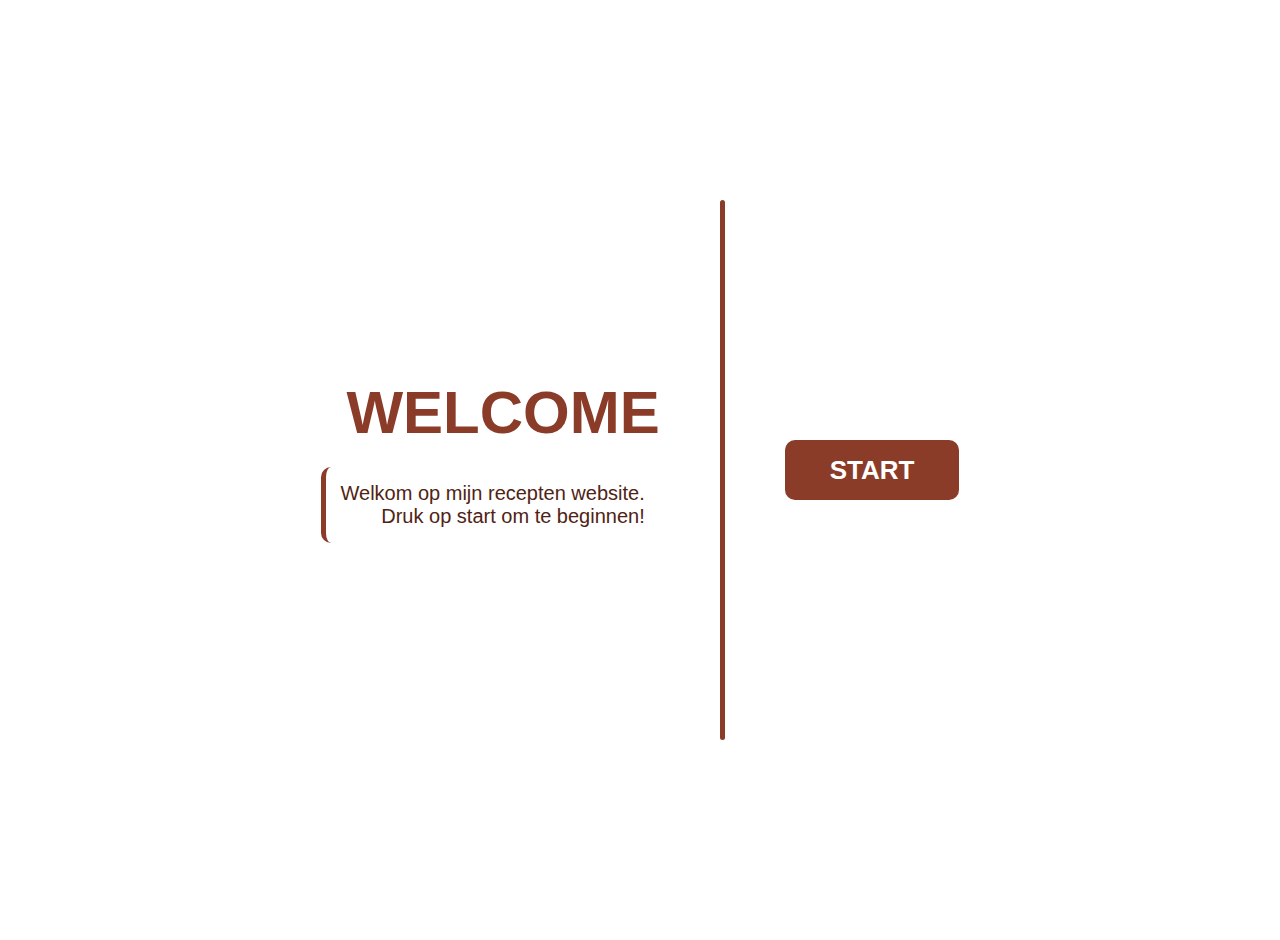
<file: Index.html>
<!DOCTYPE html>
<html lang="nl">
<head>
    <link rel="icon" type="image/png" href="logo1.png">
    <link rel="stylesheet" href="Start.css">
    <meta charset="UTF-8">
    <meta name="viewport" content="width=device-width, initial-scale=1.0">
    <title> De ReceptenWeb</title>
</head>

<body>

<div class="start-container">

    <!-- LINKS -->
    <div class="left">
        <h1 class="welcome-title">WELCOME</h1>
        <p class="welcome-text">
            Welkom op mijn recepten website.<br>
            Druk op start om te beginnen!
        </p>
    </div>

    <!-- MIDDEN STREEP -->
    <div class="divider"></div>

    <!-- RECHTS -->
    <div class="right">
        <a href="index.html" class="start-button">START</a>
    </div>

</div>



</body>
</html>
</file>
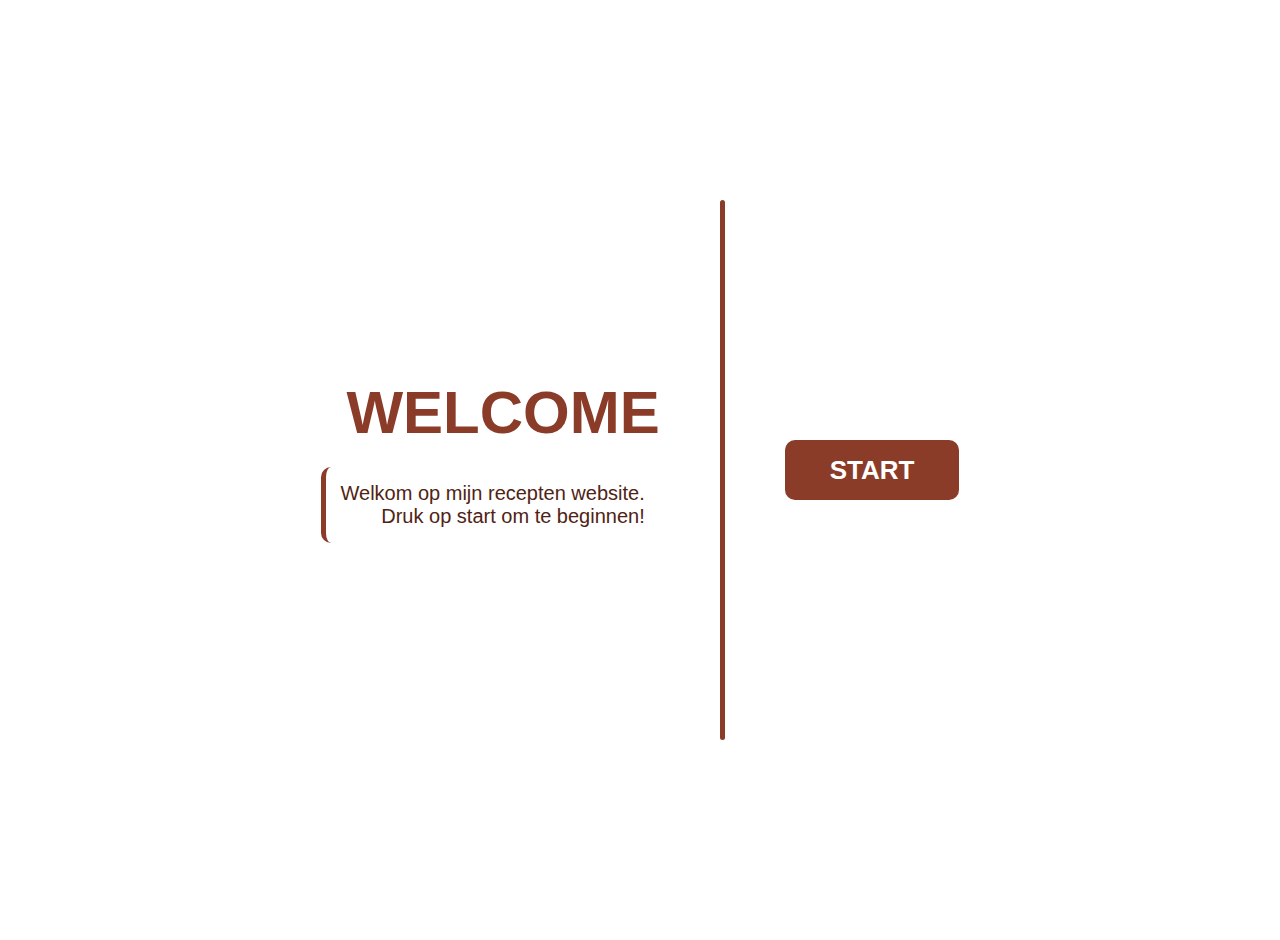
<file: index.html>
<!DOCTYPE html>
<html lang="nl">
<head>
    <link rel="icon" type="image/png" href="logo1.png">
    <link rel="stylesheet" href="Start.css">
    <meta charset="UTF-8">
    <meta name="viewport" content="width=device-width, initial-scale=1.0">
    <title> De ReceptenWeb</title>

</head>

<body>

<div class="start-container">

    <!-- LINKS -->
    <div class="left">
        <h1 class="welcome-title">WELCOME</h1>
        <p class="welcome-text">
            Welkom op mijn recepten website.<br>
            Druk op start om te beginnen!
        </p>
    </div>

    <!-- MIDDEN STREEP -->
    <div class="divider"></div>

    <!-- RECHTS -->
    <div class="right">
        <a href="Home.html" class="start-button">START</a>
    </div>

</div>



</body>
</html>
</file>
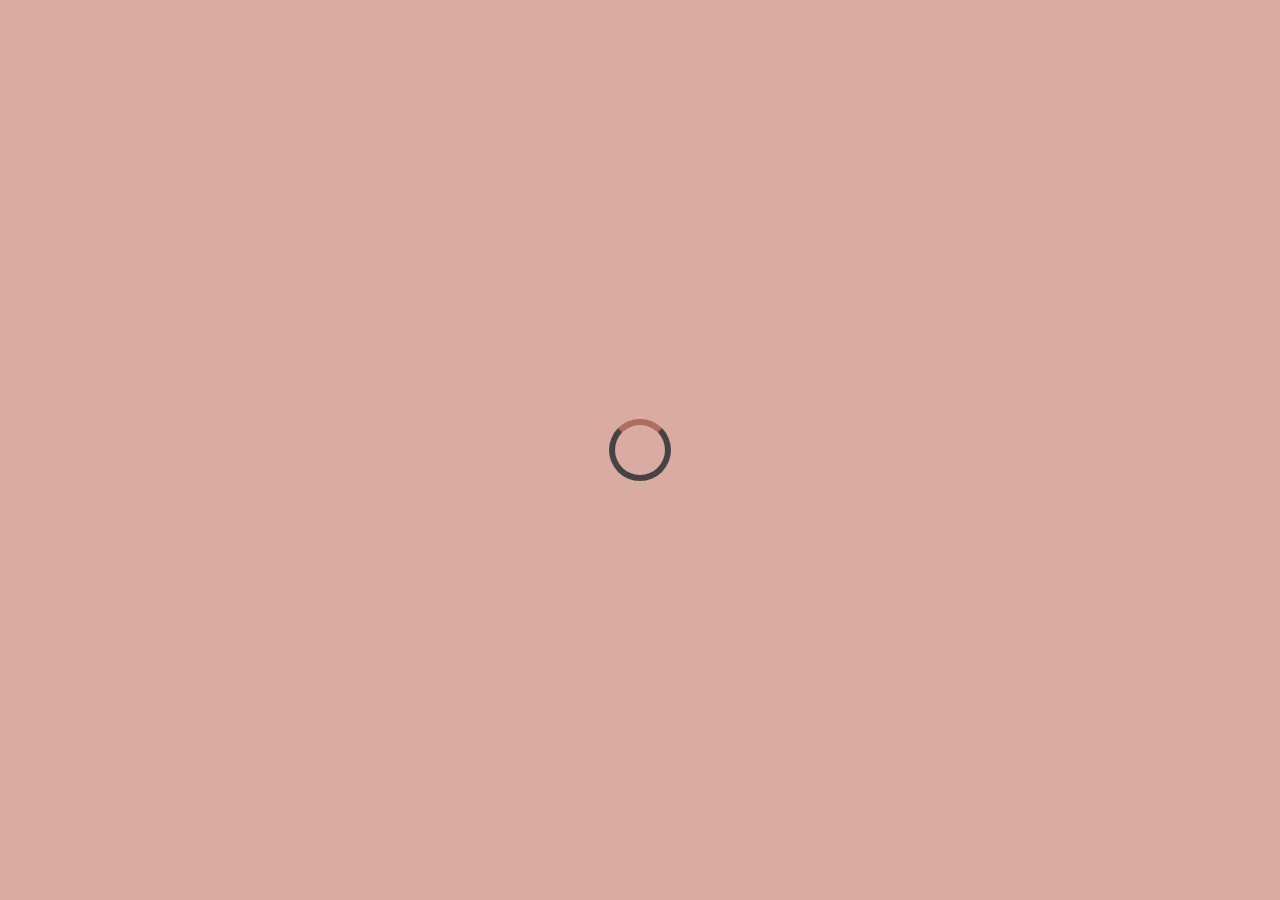
<file: Project_De_ReceptenWeb/index.html>
<!DOCTYPE html>
<html lang="en">
<head>
    <link rel="icon" type="image/png" href="logo1.png">
    <link rel="stylesheet" href="style.css">
    <meta charset="UTF-8">
    <meta name="viewport" content="width=device-width, initial-scale=1.0">
    <title> De ReceptenWeb</title>
</head>
<body>


    <div class="loader-screen">
        <div class="loader"></div>
    </div>



    <h1>
        De ReceptenWeb! 
    </h1>


    <div class="nav_searchbar">
       <nav> 
        <a href="index.html">Home</a>
        <a href="Kook_tips.html">Kook-Tips!</a>
        <a href="Help.html">Help?</a>
        <form action="https://www.google.com/search" method="get" target="_blank">
            <input  type="text" name="q" class="searchbar" placeholder="Zoek Recepten op...">
        </form>
        </nav>
    </div>

    <h2>
        Welkom!
    </h2>

    <P>
        Op deze website vind je De beste gratis recepten. 
        Zoek hierboven een recept op om te beginnen met koken!
    </P>

    <iframe width="700" height="394" src="https://www.youtube.com/embed/zOeyz25Flzo" title="How to (Actually) Follow a Recipe  | Techniquely with Lan Lam" frameborder="0" allow="accelerometer; autoplay; clipboard-write; encrypted-media; gyroscope; picture-in-picture; web-share" referrerpolicy="strict-origin-when-cross-origin" allowfullscreen></iframe>
    
    <h6>© 2025 De ReceptenWeb | Abd-Rahman Boumhalla</h6>

    <div class="cookie-banner">
        🍪 Deze website gebruikt cookies om je ervaring te verbeteren.
        <button class="cookie-button accept">Accepteer</button>
        <button class="cookie-button decline">Weiger</button>
        <a href="privacy.html">Lees meer</a>
    </div>

 
    
</body>

</html>
</file>
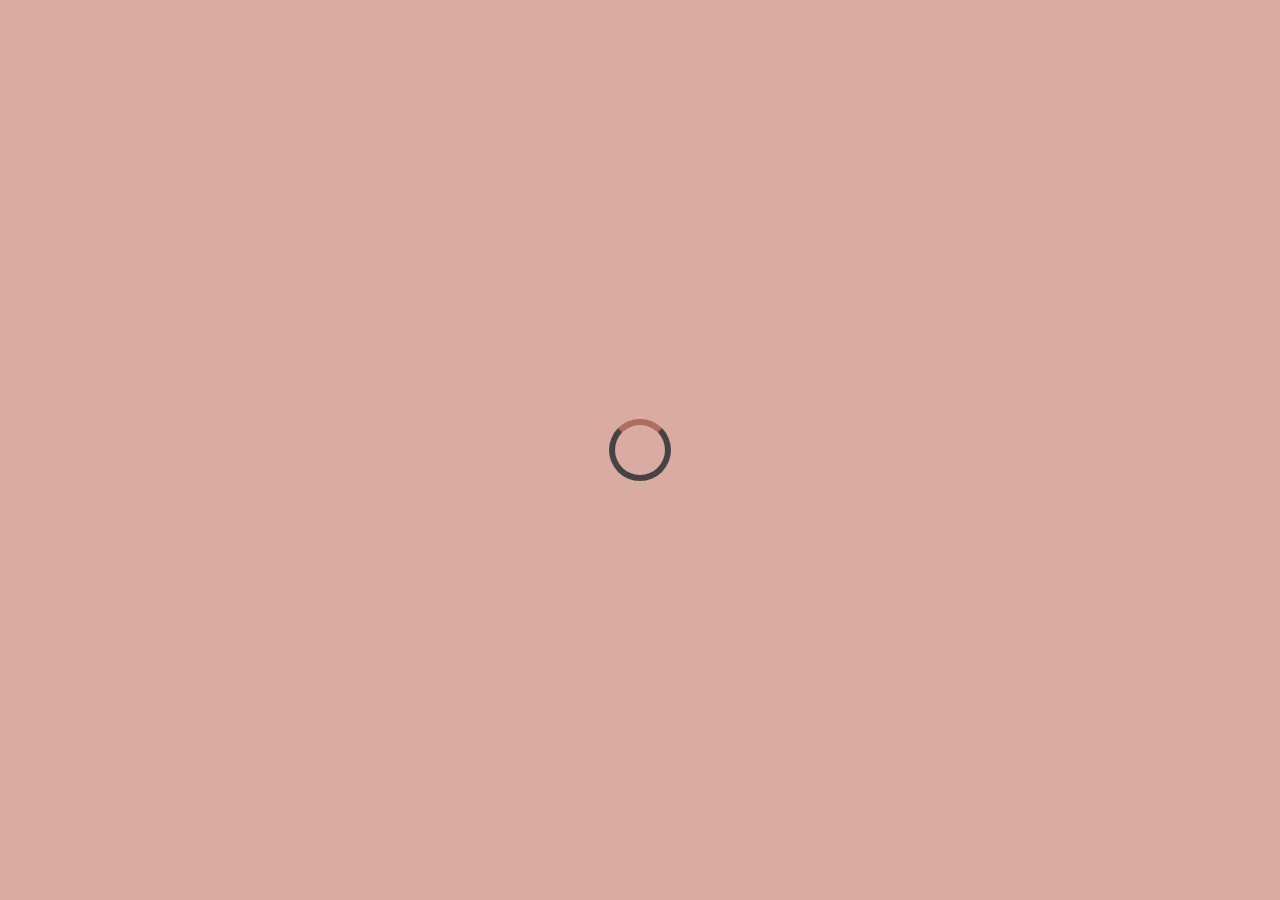
<file: Help.html>
<!DOCTYPE html>
<html lang="en">
<head>
    <link rel="icon" type="image/png" href="logo1.png">
    <link rel="stylesheet" href="style3.css">
    <meta charset="UTF-8">
    <meta name="viewport" content="width=device-width, initial-scale=1.0">
    <title>De ReceptenWeb Help!</title>
</head>
<body>


    <div class="loader-screen">
        <div class="loader"></div>
    </div>



    <h1>
        De ReceptenWeb! 
    </h1>

    <div class="nav_searchbar">
       <nav> 
        <a href="index.html">Home</a>
        <a href="Kook_tips.html">Kook-Tips!</a>
        <a href="Help.html">Help?</a>
        <form action="https://www.google.com/search" method="get" target="_blank">
            <input  type="text" name="q" class="searchbar" placeholder="Zoek Recepten op...">
        </form>
       </nav>
    </div>

    <h2>
        Help?
    </h2>

    <h3><strong>Veelgestelde vragen</strong></h3>

    <ul>
        <li><strong>Hoe vind ik een recept?</strong> Gebruik de zoekbalk bovenaan de pagina of klik op de categorieën in de navigatie.</li>
        <li><strong>Kan ik mijn eigen recepten toevoegen?</strong> Momenteel niet, maar dit staat op onze planning.</li>
        <li><strong>Welke apparaten werken met deze site?</strong> De site werkt op desktop, tablet en mobiel.</li>
        <li><strong>Wat te doen bij problemen?</strong> Stuur een e-mail naar <a href="mailto:info@dereceptenweb.com">info@dereceptenweb.com</a>.</li>
    </ul>

    <h6>© 2025 De ReceptenWeb | Abd-Rahman Boumhalla</h6>

    <div class="cookie-banner">
        🍪 Deze website gebruikt cookies om je ervaring te verbeteren.
        <button class="cookie-button accept">Accepteer</button>
        <button class="cookie-button decline">Weiger</button>
        <a href="privacy.html">Lees meer</a>
    </div>




</body>
</html>
</file>
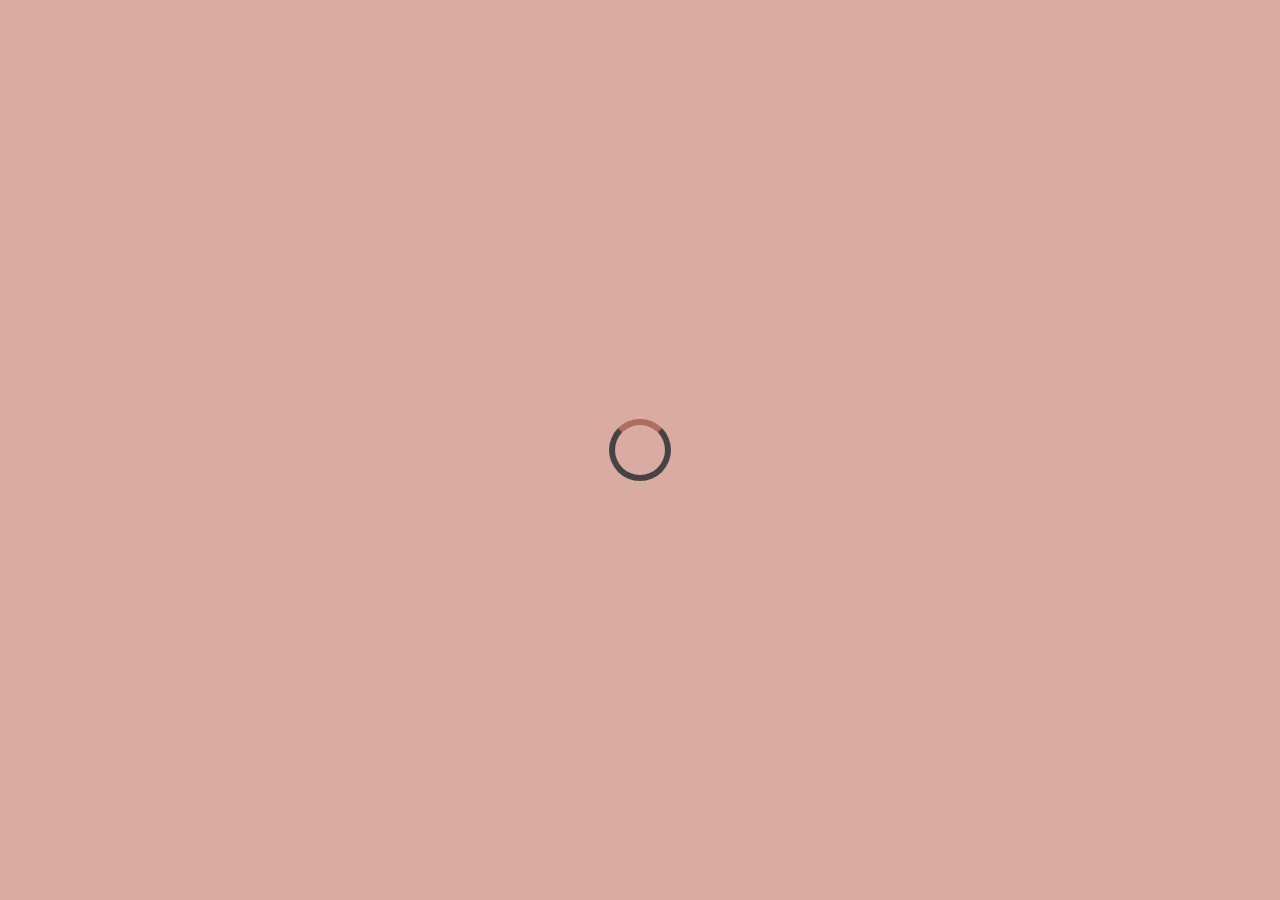
<file: Home.html>
<!DOCTYPE html>
<html lang="en">
<head>
    <link rel="icon" type="image/png" href="logo1.png">
    <link rel="stylesheet" href="style.css">
    <meta charset="UTF-8">
    <meta name="viewport" content="width=device-width, initial-scale=1.0">
    <title> De ReceptenWeb</title>
</head>
<body>


    <div class="loader-screen">
        <div class="loader"></div>
    </div>



    <h1>
        De ReceptenWeb! 
    </h1>


    <div class="nav_searchbar">
       <nav> 
        <a href="Home.html">Home</a>
        <a href="Kook_tips.html">Kook-Tips!</a>
        <a href="Help.html">Help?</a>
        <form action="https://www.google.com/search" method="get" target="_blank">
            <input  type="text" name="q" class="searchbar" placeholder="Zoek Recepten op...">
        </form>
        </nav>
    </div>

    <h2>
        Welkom!
    </h2>

    <P>
        Op deze website vind je De beste gratis recepten. 
        Zoek hierboven een recept op om te beginnen met koken!
    </P>

    <iframe width="700" height="394" src="https://www.youtube.com/embed/zOeyz25Flzo" title="How to (Actually) Follow a Recipe  | Techniquely with Lan Lam" frameborder="0" allow="accelerometer; autoplay; clipboard-write; encrypted-media; gyroscope; picture-in-picture; web-share" referrerpolicy="strict-origin-when-cross-origin" allowfullscreen></iframe>
    
    <h6>© 2025 De ReceptenWeb | Abd-Rahman Boumhalla</h6>

    <div class="cookie-banner">
        🍪 Deze website gebruikt cookies om je ervaring te verbeteren.
        <button class="cookie-button accept">Accepteer</button>
        <button class="cookie-button decline">Weiger</button>
        <a href="privacy.html">Lees meer</a>
    </div>

 
    
</body>

</html>
</file>
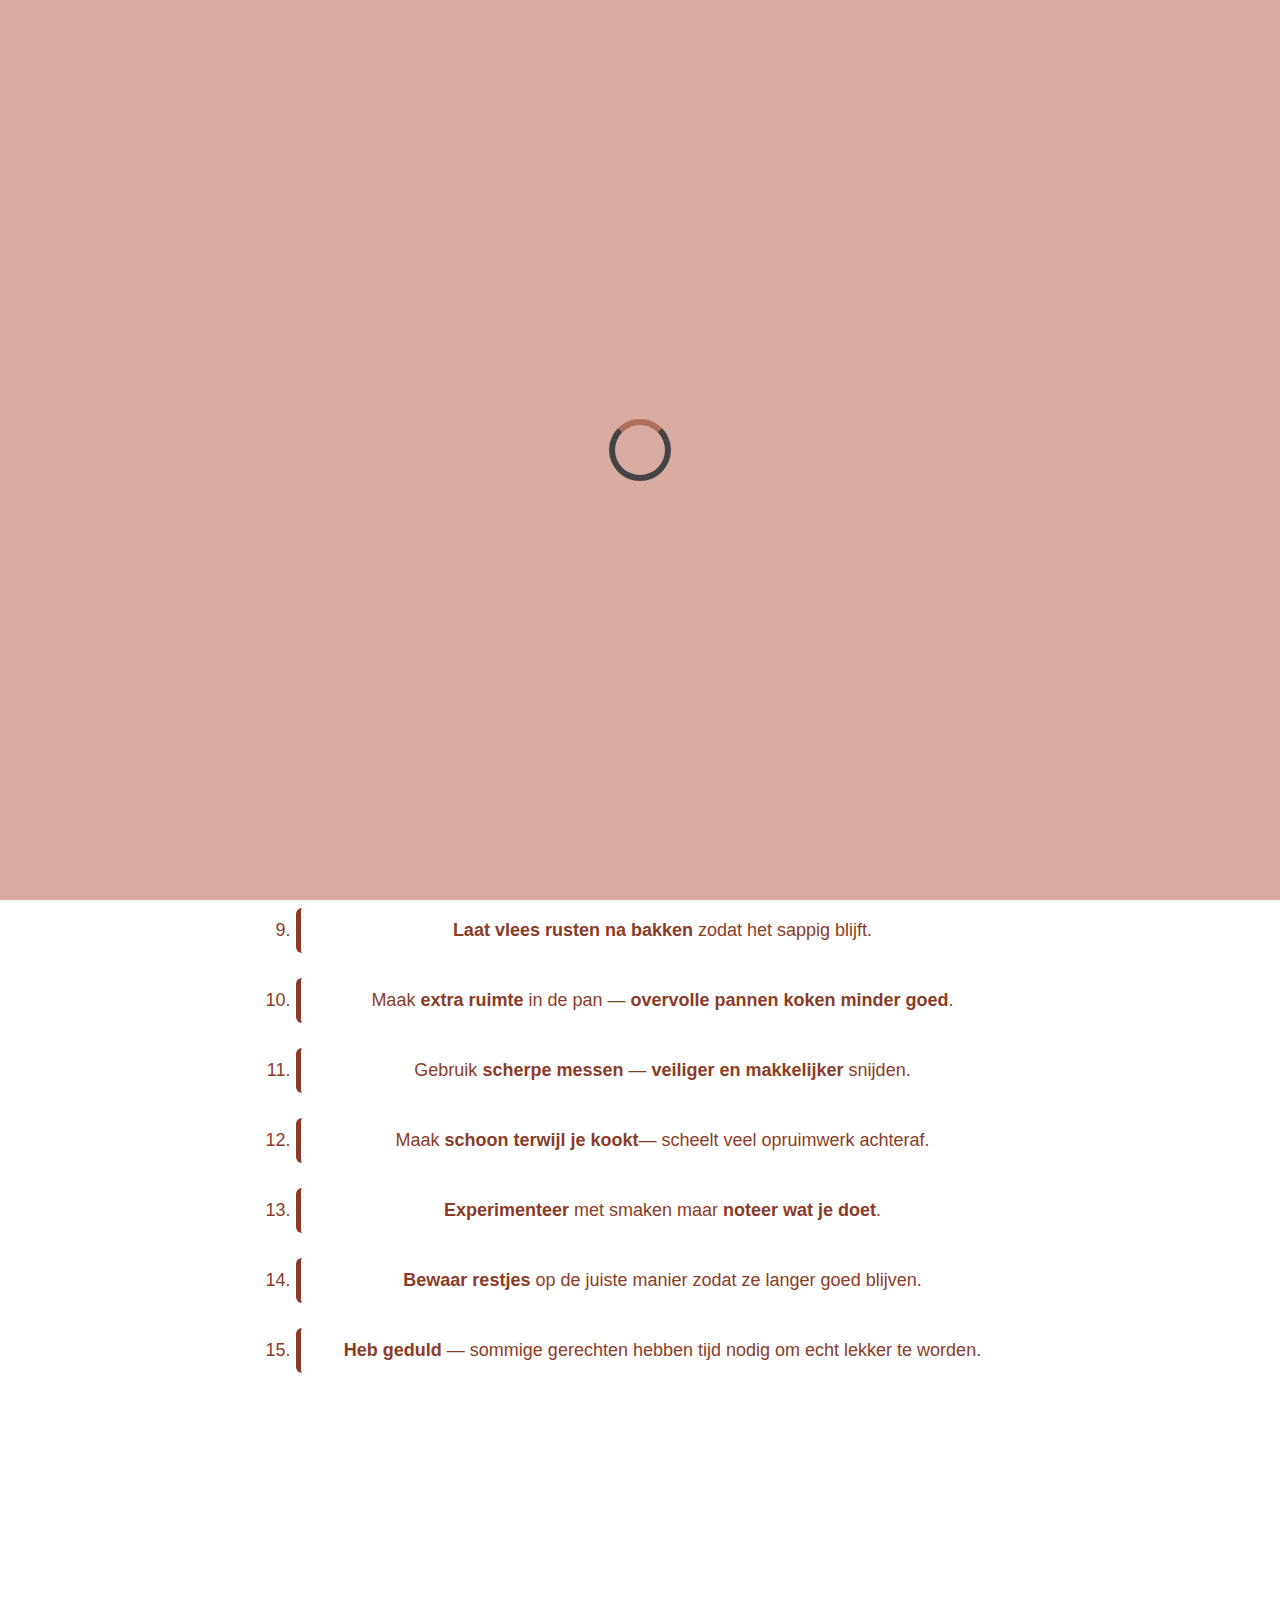
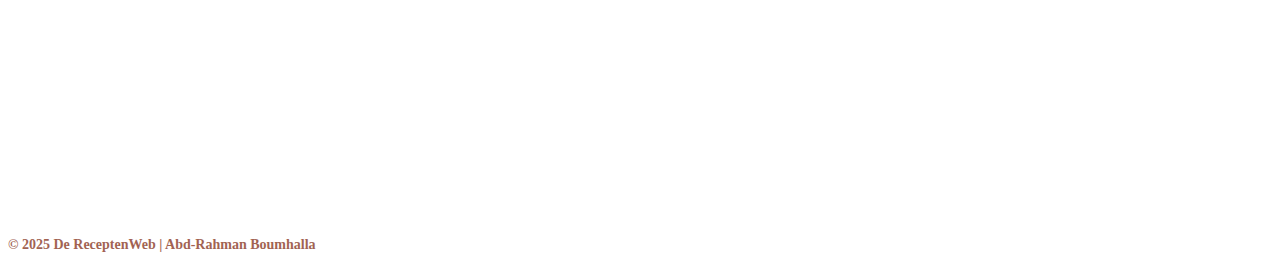
<file: Kook_tips.html>
<!DOCTYPE html>
<html lang="en">
<head>
    <link rel="icon" type="image/png" href="logo1.png" >
    <link rel="stylesheet" href="style2.css">
    <meta charset="UTF-8">
    <meta name="viewport" content="width=device-width, initial-scale=1.0">
    <title>De ReceptenWeb Tips</title>
</head>
<body>



    <div class="loader-screen">
        <div class="loader"></div>
    </div>



    <h1>
        De ReceptenWeb! 
    </h1>

    <div class="nav_searchbar">
       <nav> 
        <a href="index.html">Home</a>
        <a href="Kook_tips.html">Kook-Tips!</a>
        <a href="Help.html">Help?</a>
        <form action="https://www.google.com/search" method="get" target="_blank">
            <input  type="text" name="q" class="searchbar" placeholder="Zoek Recepten op...">
        </form>
       </nav>
    </div>





    <div class="Tips">
        <h2>
           Kook Slimmer, Niet Harder!
        </h2>
        <ol>
            <li><strong>Lees het recept</strong> eerst helemaal door voordat je begint.</li>
            <li>Meet je ingrediënten <strong>nauwkeurig</strong> af voor het beste resultaat.</li>
            <li>Gebruik <strong>verse ingrediënten </strong> — het maakt een groot <strong>verschil</strong>.</li>
            <li><strong>Verwarm</strong> je pannen en oven <strong>op tijd</strong> voor.</li>
            <li><strong>Snij </strong> groenten en kruiden van <strong>tevoren klaar</strong>.</li>
            <li><strong>Proef tijdens het koken</strong> om de smaak aan te passen.</li>
            <li><strong>Kruiden</strong> pas toevoegen <strong>aan het einde</strong> voor delicate smaken.</li>
            <li><strong>Was je handen en werkoppervlak </strong>regelmatig voor hygiëne.</li>
            <li><strong>Laat vlees rusten na bakken</strong> zodat het sappig blijft.</li>
            <li>Maak <strong>extra ruimte</strong> in de pan — <strong>overvolle pannen koken minder goed</strong>.</li>
            <li>Gebruik <strong>scherpe messen</strong> — <strong>veiliger en makkelijker</strong> snijden.</li>
            <li>Maak <strong>schoon terwijl je kookt</strong>— scheelt veel opruimwerk achteraf.</li>
            <li><strong>Experimenteer</strong> met smaken maar <strong>noteer wat je doet</strong>.</li>
            <li><strong>Bewaar restjes</strong> op de juiste manier zodat ze langer goed blijven.</li>
            <li><strong>Heb geduld </strong>— sommige gerechten hebben tijd nodig om echt lekker te worden.</li>
        </ol>
    </div>




    <iframe width="700" height="394" src="https://www.youtube.com/embed/aopS3q6f1GY" title="Cooking Tips For Kitchen Beginners | Epicurious 101" frameborder="0" allow="accelerometer; autoplay; clipboard-write; encrypted-media; gyroscope; picture-in-picture; web-share" referrerpolicy="strict-origin-when-cross-origin" allowfullscreen></iframe>
    
    <h6>© 2025 De ReceptenWeb | Abd-Rahman Boumhalla</h6>


    <div class="cookie-banner">
        🍪 Deze website gebruikt cookies om je ervaring te verbeteren.
        <button class="cookie-button accept">Accepteer</button>
        <button class="cookie-button decline">Weiger</button>
        <a href="privacy.html">Lees meer</a>
    </div>





</body>
</html>
</file>
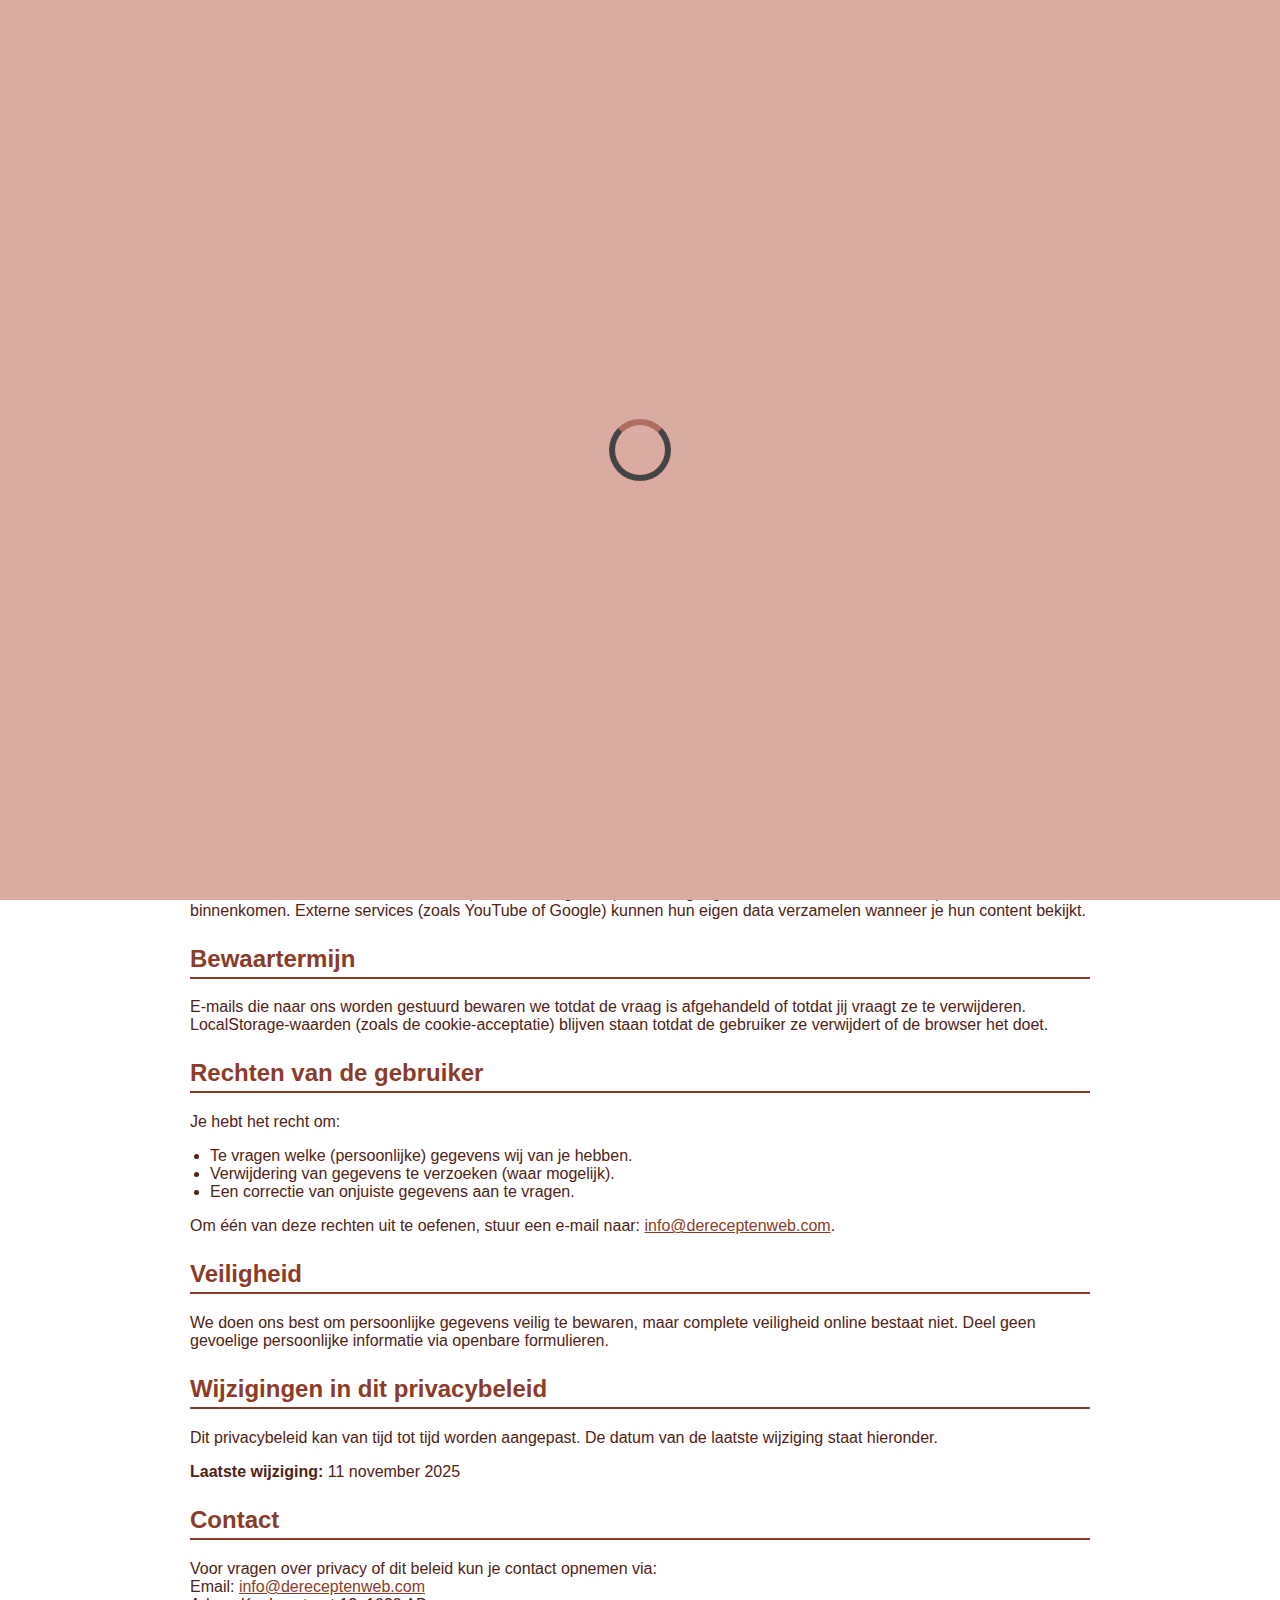
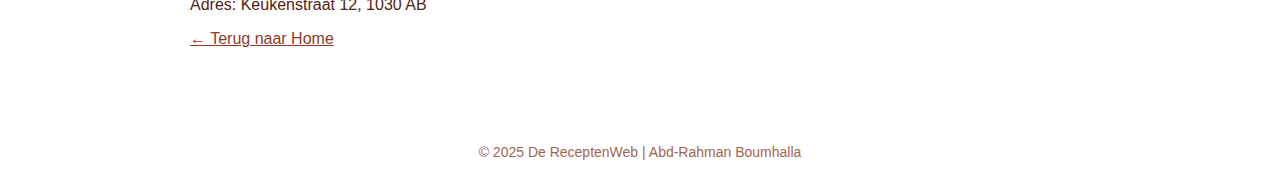
<file: privacy.html>
<!DOCTYPE html>
<html lang="en">
<head>
    
  <link rel="icon" type="image/png" href="logo1.png">
  <meta charset="utf-8">
  <meta name="viewport" content="width=device-width,initial-scale=1">
  <title>Privacybeleid - De ReceptenWeb</title>
  <link rel="stylesheet" href="privacy.css">
</head>
<body>



  <div class="loader-screen">
    <div class="loader"></div>
  </div>


  <header>
    <h1>Privacybeleid</h1>
    <nav>
      <a href="Home.html">Home</a>
      <a href="Kook_tips.html">Kook-Tips!</a>
      <a href="Help.html">Help?</a>
    </nav>
  </header>

  <div class="privacy-container">
    <h2>Inleiding</h2>
    <p>
      Welkom bij De ReceptenWeb. In dit privacybeleid leggen we uit welke informatie we (kunnen) verzamelen, waarom we dat doen en hoe je contact met ons opneemt.
      Deze pagina geldt voor <strong>de webpagina's van De ReceptenWeb</strong>.
    </p>

    <h2>Welke gegevens verzamelen we?</h2>
    <ul>
      <li><strong>Persoonlijke gegevens:</strong> We vragen geen gebruikersprofielen aan op deze site en vragen geen aanmelding of wachtwoord. Als je ons e-mailt (bijv. via het contactformulier of mailto-link), bewaren we alleen het e-mailbericht en het e-mailadres om te kunnen antwoorden.</li>
      <li><strong>Niet-persoonlijke gegevens:</strong> De site kan automatisch informatie verzamelen zoals het type browser, welke pagina’s bezocht zijn en technische data (dit gebeurt meestal via server-logs of analytics als je die toevoegt).</li>
      <li><strong>Zoekopdrachten:</strong> Als je de zoekbalk gebruikt en het formulier naar een andere service (bv. Google) stuurt, wordt die zoekopdracht naar die externe service gestuurd en niet door ons opgeslagen.</li>
    </ul>

    <h2>Cookies en vergelijkbare technologieën</h2>
    <p>
      Cookies zijn kleine bestanden die in je browser worden opgeslagen. Wij gebruiken in deze demo-site een eenvoudige cookie/banner-ervaring (waardoor we met JavaScript lokaal kunnen onthouden of je de cookie-banner hebt geaccepteerd).
      <strong>Belangrijk:</strong> op deze schoolversie worden er geen tracking-cookies of advertentie-cookies geplaatst door ons. Als je externe video's of diensten embedt (zoals YouTube), kunnen die externe partijen wél hun eigen cookies plaatsen — kijk hun privacyvoorwaarden voor details.
    </p>

    <h2>Waarom bewaren we gegevens?</h2>
    <ul>
      <li>Om vragen via e-mail te beantwoorden.</li>
      <li>Om technische problemen op te sporen en de site te verbeteren.</li>
      <li>Om, bij gebruik van externe diensten, een betere gebruikerservaring te bieden.</li>
    </ul>

    <h2>Wie heeft toegang tot de gegevens?</h2>
    <p>
      Alleen de beheerder van deze website (de makers/eigenaar) heeft toegang tot berichten die rechtstreeks per e-mail binnenkomen. Externe services (zoals YouTube of Google) kunnen hun eigen data verzamelen wanneer je hun content bekijkt.
    </p>

    <h2>Bewaartermijn</h2>
    <p>
      E-mails die naar ons worden gestuurd bewaren we totdat de vraag is afgehandeld of totdat jij vraagt ze te verwijderen. LocalStorage-waarden (zoals de cookie-acceptatie) blijven staan totdat de gebruiker ze verwijdert of de browser het doet.
    </p>

    <h2>Rechten van de gebruiker</h2>
    <p>Je hebt het recht om:</p>
    <ul>
      <li>Te vragen welke (persoonlijke) gegevens wij van je hebben.</li>
      <li>Verwijdering van gegevens te verzoeken (waar mogelijk).</li>
      <li>Een correctie van onjuiste gegevens aan te vragen.</li>
    </ul>
    <p>Om één van deze rechten uit te oefenen, stuur een e-mail naar: <a href="mailto:info@dereceptenweb.com">info@dereceptenweb.com</a>.</p>

    <h2>Veiligheid</h2>
    <p>
      We doen ons best om persoonlijke gegevens veilig te bewaren, maar complete veiligheid online bestaat niet. Deel geen gevoelige persoonlijke informatie via openbare formulieren.
    </p>

    <h2>Wijzigingen in dit privacybeleid</h2>
    <p>
      Dit privacybeleid kan van tijd tot tijd worden aangepast. De datum van de laatste wijziging staat hieronder.
    </p>

    <p><strong>Laatste wijziging:</strong> 11 november 2025</p>

    <h2>Contact</h2>
    <p>
      Voor vragen over privacy of dit beleid kun je contact opnemen via:
      <br>Email: <a href="mailto:info@dereceptenweb.com">info@dereceptenweb.com</a>
      <br>Adres: Keukenstraat 12, 1030 AB 
    </p>

    <p><a href="Home.html">← Terug naar Home</a></p>
  </div>

  <div class="R2">
    <p>© 2025 De ReceptenWeb | Abd-Rahman Boumhalla</p>
  </div>
</body>
</html>
</file>
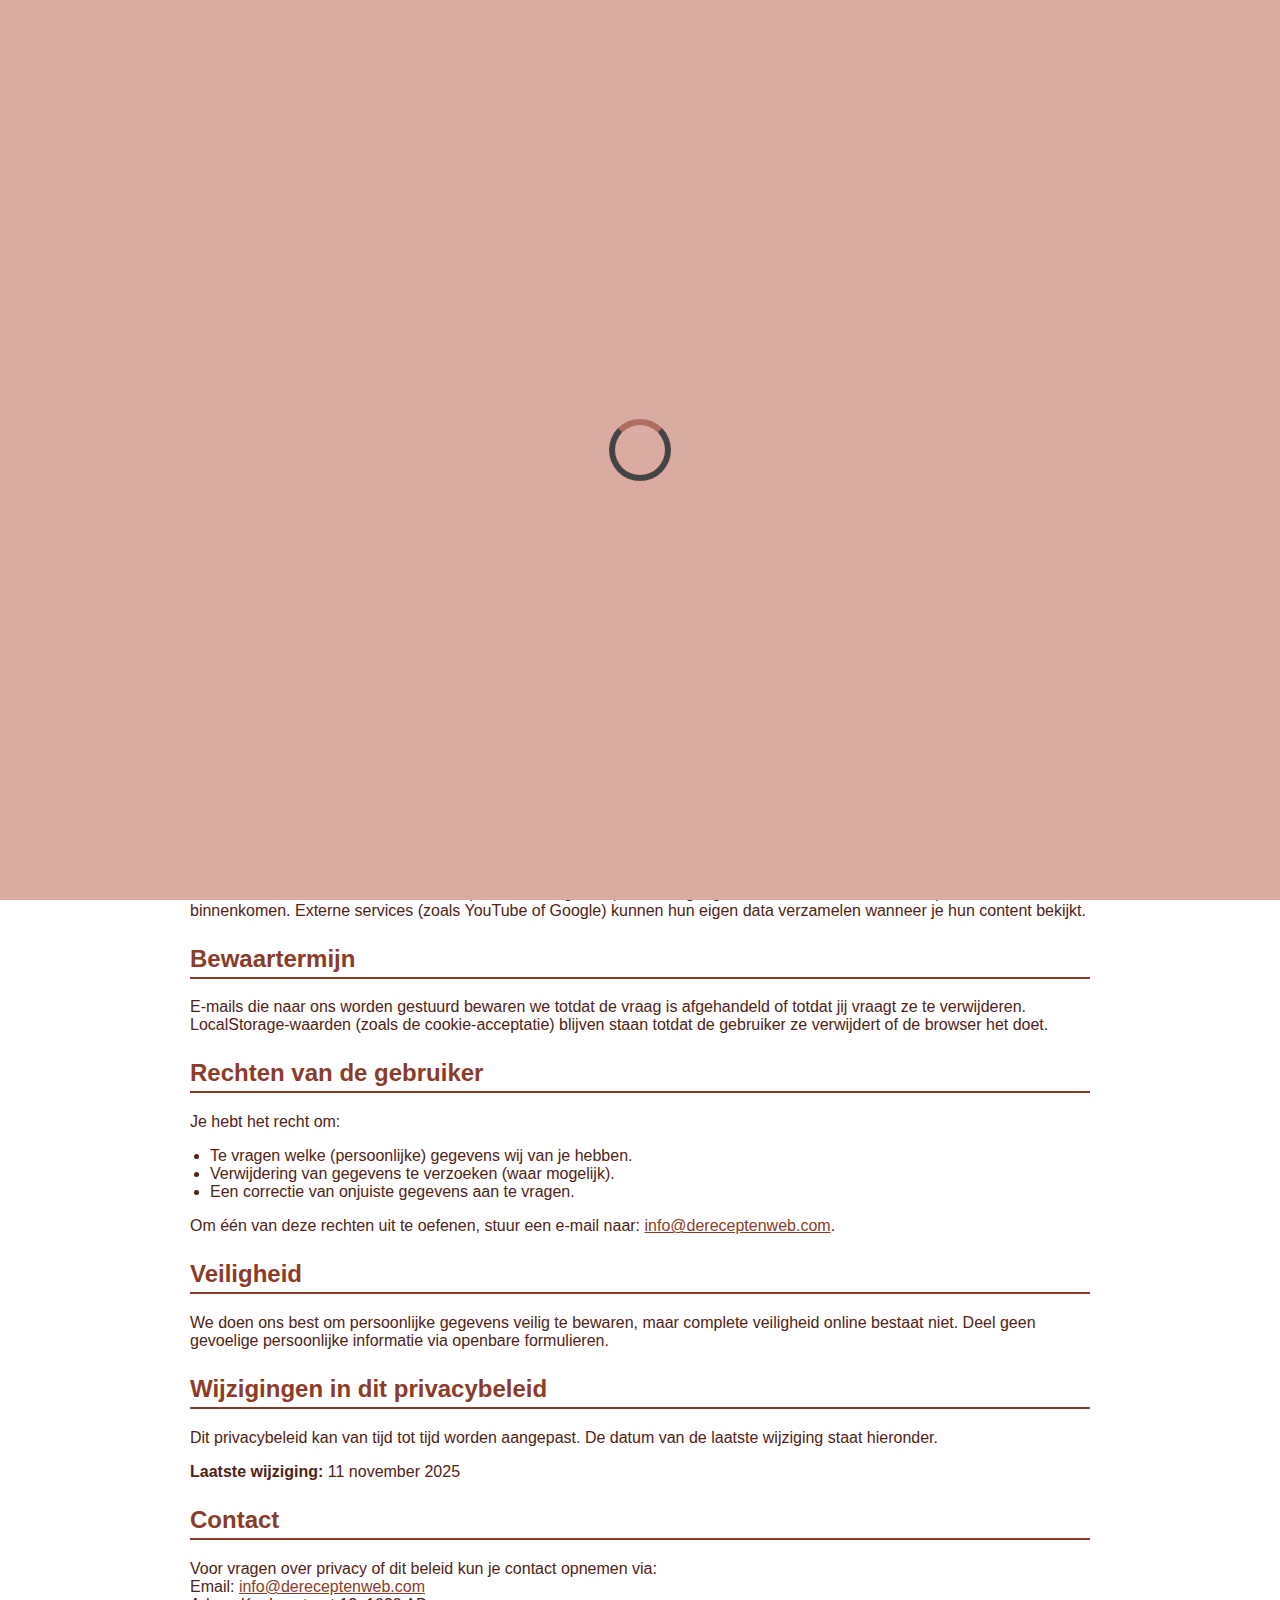
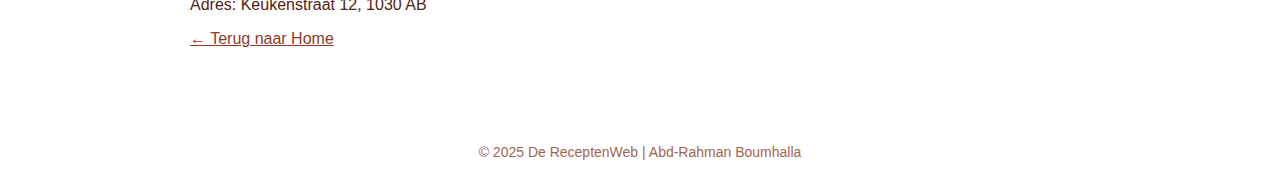
<file: Project_De_ReceptenWeb/privacy.html>
<!DOCTYPE html>
<html lang="en">
<head>
    
  <link rel="icon" type="image/png" href="logo1.png">
  <meta charset="utf-8">
  <meta name="viewport" content="width=device-width,initial-scale=1">
  <title>Privacybeleid - De ReceptenWeb</title>
  <link rel="stylesheet" href="privacy.css">
</head>
<body>



  <div class="loader-screen">
    <div class="loader"></div>
  </div>


  <header>
    <h1>Privacybeleid</h1>
    <nav>
      <a href="index.html">Home</a>
      <a href="Kook_tips.html">Kook-Tips!</a>
      <a href="Help.html">Help?</a>
    </nav>
  </header>

  <div class="privacy-container">
    <h2>Inleiding</h2>
    <p>
      Welkom bij De ReceptenWeb. In dit privacybeleid leggen we uit welke informatie we (kunnen) verzamelen, waarom we dat doen en hoe je contact met ons opneemt.
      Deze pagina geldt voor <strong>de webpagina's van De ReceptenWeb</strong>.
    </p>

    <h2>Welke gegevens verzamelen we?</h2>
    <ul>
      <li><strong>Persoonlijke gegevens:</strong> We vragen geen gebruikersprofielen aan op deze site en vragen geen aanmelding of wachtwoord. Als je ons e-mailt (bijv. via het contactformulier of mailto-link), bewaren we alleen het e-mailbericht en het e-mailadres om te kunnen antwoorden.</li>
      <li><strong>Niet-persoonlijke gegevens:</strong> De site kan automatisch informatie verzamelen zoals het type browser, welke pagina’s bezocht zijn en technische data (dit gebeurt meestal via server-logs of analytics als je die toevoegt).</li>
      <li><strong>Zoekopdrachten:</strong> Als je de zoekbalk gebruikt en het formulier naar een andere service (bv. Google) stuurt, wordt die zoekopdracht naar die externe service gestuurd en niet door ons opgeslagen.</li>
    </ul>

    <h2>Cookies en vergelijkbare technologieën</h2>
    <p>
      Cookies zijn kleine bestanden die in je browser worden opgeslagen. Wij gebruiken in deze demo-site een eenvoudige cookie/banner-ervaring (waardoor we met JavaScript lokaal kunnen onthouden of je de cookie-banner hebt geaccepteerd).
      <strong>Belangrijk:</strong> op deze schoolversie worden er geen tracking-cookies of advertentie-cookies geplaatst door ons. Als je externe video's of diensten embedt (zoals YouTube), kunnen die externe partijen wél hun eigen cookies plaatsen — kijk hun privacyvoorwaarden voor details.
    </p>

    <h2>Waarom bewaren we gegevens?</h2>
    <ul>
      <li>Om vragen via e-mail te beantwoorden.</li>
      <li>Om technische problemen op te sporen en de site te verbeteren.</li>
      <li>Om, bij gebruik van externe diensten, een betere gebruikerservaring te bieden.</li>
    </ul>

    <h2>Wie heeft toegang tot de gegevens?</h2>
    <p>
      Alleen de beheerder van deze website (de makers/eigenaar) heeft toegang tot berichten die rechtstreeks per e-mail binnenkomen. Externe services (zoals YouTube of Google) kunnen hun eigen data verzamelen wanneer je hun content bekijkt.
    </p>

    <h2>Bewaartermijn</h2>
    <p>
      E-mails die naar ons worden gestuurd bewaren we totdat de vraag is afgehandeld of totdat jij vraagt ze te verwijderen. LocalStorage-waarden (zoals de cookie-acceptatie) blijven staan totdat de gebruiker ze verwijdert of de browser het doet.
    </p>

    <h2>Rechten van de gebruiker</h2>
    <p>Je hebt het recht om:</p>
    <ul>
      <li>Te vragen welke (persoonlijke) gegevens wij van je hebben.</li>
      <li>Verwijdering van gegevens te verzoeken (waar mogelijk).</li>
      <li>Een correctie van onjuiste gegevens aan te vragen.</li>
    </ul>
    <p>Om één van deze rechten uit te oefenen, stuur een e-mail naar: <a href="mailto:info@dereceptenweb.com">info@dereceptenweb.com</a>.</p>

    <h2>Veiligheid</h2>
    <p>
      We doen ons best om persoonlijke gegevens veilig te bewaren, maar complete veiligheid online bestaat niet. Deel geen gevoelige persoonlijke informatie via openbare formulieren.
    </p>

    <h2>Wijzigingen in dit privacybeleid</h2>
    <p>
      Dit privacybeleid kan van tijd tot tijd worden aangepast. De datum van de laatste wijziging staat hieronder.
    </p>

    <p><strong>Laatste wijziging:</strong> 11 november 2025</p>

    <h2>Contact</h2>
    <p>
      Voor vragen over privacy of dit beleid kun je contact opnemen via:
      <br>Email: <a href="mailto:info@dereceptenweb.com">info@dereceptenweb.com</a>
      <br>Adres: Keukenstraat 12, 1030 AB 
    </p>

    <p><a href="index.html">← Terug naar Home</a></p>
  </div>

  <div class="R2">
    <p>© 2025 De ReceptenWeb | Abd-Rahman Boumhalla</p>
  </div>
</body>
</html>
</file>
<file: Start.css>
body {
    margin: 0;
    background-image: url('https://www.creativefabrica.com/wp-content/uploads/2024/06/25/Vintage-Kitchen-Illustration-Background-Graphics-100379058-1.jpeg');
    background-size: cover;
    background-position: center;
    background-repeat: no-repeat;
    font-family: 'Segoe UI', Tahoma, Geneva, Verdana, sans-serif;
}

.start-container {
    display: flex;
    height: 100vh;
    align-items: center;
    justify-content: center;
    gap: 60px;
    padding: 20px;
}

/* LINKS */
.left {
    text-align: right;
    max-width: 400px;
}

.welcome-title {
    font-size: 60px;
    margin: 0;
    color: rgb(139, 60, 40);
    animation: Bounce 1.2s infinite;
}

.welcome-text { font-size: 20px; color: rgb(80, 35, 20); background-color: rgba(255, 255, 255, 0.85); padding: 15px; border-radius: 10px; border-left: 5px solid rgb(139, 60, 40); transition: 0.2s ease-in-out; } .welcome-text:hover{ cursor: pointer; transform: scale(1.03); }
/* DE MIDDEN STREEP */
.divider {
    width: 5px;
    height: 60%;
    background-color: rgb(139, 60, 40);
    border-radius: 3px;
}

/* RECHTS */
.right {
    text-align: left;
}

.start-button {
    background-color: rgb(139, 60, 40);
    color: white;
    padding: 15px 45px;
    text-decoration: none;
    font-size: 26px;
    border-radius: 10px;
    font-weight: bold;
    transition: 0.3s;
}

.start-button:hover {
    background-color: rgb(175, 100, 70);
    transform: scale(1.08);
}


/* ANIMATIE VAN JE SITE */
@keyframes Bounce {
  0%   { transform: translateY(0); }      
  50%  { transform: translateY(25px); }   
  70%  { transform: translateY(20px); }  
  100% { transform: translateY(0); }      
}












/* 1. Fade-in animatie voor hele pagina */
body {
    animation: pageFade 1.3s ease forwards;
}
@keyframes pageFade {
    from { opacity: 0; }
    to { opacity: 1; }
}


/* 2. Slide-in animatie voor linkerkant */
.left {
    animation: slideLeft 1.2s ease-out;
}
@keyframes slideLeft {
    from { transform: translateX(-80px); opacity: 0; }
    to { transform: translateX(0); opacity: 1; }
}


/* 3. Slide-in animatie voor rechterkant */
.right {
    animation: slideRight 1.2s ease-out;
}
@keyframes slideRight {
    from { transform: translateX(80px); opacity: 0; }
    to { transform: translateX(0); opacity: 1; }
}


/* 4. Divider animatie (lijn groeit van 0 → 100%) */
.divider {
    animation: growLine 1.5s ease-out;
    transform-origin: center;
}
@keyframes growLine {
    from { transform: scaleY(0); opacity: 0; }
    to { transform: scaleY(1); opacity: 1; }
}


/* 5. Start-knop lichte glow puls */
.start-button {
    animation: glowPulse 2.5s ease-in-out infinite;
}

@keyframes glowPulse {
    0% { box-shadow: 0 0 0px rgba(139, 60, 40, 0.0); }
    50% { box-shadow: 0 0 18px rgba(139, 60, 40, 0.55); }
    100% { box-shadow: 0 0 0px rgba(139, 60, 40, 0.0); }
}
</file>
<file: Project_De_ReceptenWeb/style.css>
h1 {
  margin: 50px;
  text-align: center;
  color: rgb(139, 60, 40);
  font-family: 'Segoe UI', Tahoma, Geneva, Verdana, sans-serif;
  animation-name: Bounce;
  animation-duration: 1.2s; 
  animation-iteration-count: infinite; 
}

@keyframes Bounce {
  0%   { transform: translateY(0); }      /* start boven */
  50%  { transform: translateY(25px); }   /* valt naar beneden */
  70%  { transform: translateY(20px); }   /* stuitert een beetje omhoog */
  100% { transform: translateY(0); }      /* terug naar boven */
}



h2{
    text-align: center;
    font-family: Impact, Haettenschweiler, 'Arial Narrow Bold', sans-serif;
    color: rgb(139, 60, 40);
}

p{
    font-size: 19px;
    text-align: center;
    font-family: Impact, Haettenschweiler, 'Arial Narrow Bold', sans-serif;
    color: rgb(139, 60, 40);
}

body {
    background-image: url('https://www.creativefabrica.com/wp-content/uploads/2024/06/25/Vintage-Kitchen-Counter-Background-Graphics-100379210-1.jpeg');
    background-size: cover;        
    background-position: center;   
    background-repeat: no-repeat;  
}



h6 {
  opacity: 0.8;
  font-size: 14px;
  margin: 40px 0 20px;
  color: rgb(139, 60, 40);
}


iframe {
  display: block;       
  margin-left: 275px;   
  margin-top: 30px;     
  border-radius: 10px;  
  transition: 0.2s ease;
}

iframe:hover{

  cursor: pointer;
  transform: scale(1.03);

}

.nav_searchbar{

    text-align: center;

}
form{

  text-align: center;

}

nav a{
    padding: 4px;
    transition: all 0.2s ease-in-out;
    margin: 10px;
    border-color: rgb(139, 60, 40) ;
    background-color:transparent;
    border-style: solid;
    font-family: Impact, Haettenschweiler, 'Arial Narrow Bold', sans-serif;
    font-size: 21px;
    margin: 40px;
    color: rgb(139, 60, 40);
    text-align: center;
    text-decoration: none;
    border-radius: 5px;

}

nav a:hover {
  background-color: rgb(139, 60, 40);
  color: white;
}

.searchbar {
  padding: 10px;
  font-size: 16px;
  border: 3px solid rgb(139, 60, 40);
  border-radius: 20px;
  background-color: transparent;
  margin: 20px;
  transition: transform 0.2s ease, background-color 0.2s ease;
}

.searchbar:hover{

    transform: scale(1.15);

}

.cookie-banner {
    position: fixed;
    bottom: 0;
    width: 100%;
    background-color: rgb(139, 60, 40);
    color: white;
    padding: 15px;
    text-align: center;
    font-size: 14px;
    gap: 10px;

}

.cookie-banner a {
    color: rgb(255, 227, 195);
    text-decoration: underline;
}

.cookie-button {
    background-color: white;
    color: rgb(139, 60, 40);
    padding: 8px 15px;
    border-radius: 5px;
    font-weight: bold;
    cursor: pointer;
    border: none;
    transition: all 0.2s ease-in-out;

}
.cookie-button:hover {
  background-color: rgb(139, 60, 40);
  color: rgb(255, 255, 255);
}

.cookie-button.decline {
    background-color: transparent;
    border: 2px solid white;
    color: white;
    transition:  all 0.2s ease-in-out;

}

.cookie-button.decline:hover{
  background-color:rgb(255, 255, 255);
  color:rgb(139, 60, 40); 
}


.cookie-banner {
  animation: fadeOut 5s ease-in-out 5s forwards;
}

@keyframes fadeOut {
  to {
    opacity: 0;
    transform: translateY(100%);
  }
}



/* Loader */
.loader-screen {
    position: fixed;
    inset: 0;
    background:  rgb(218, 172, 161);
    display: flex;
    justify-content: center;
    align-items: center;
    z-index: 999;
    animation: fadeOut 1s ease forwards;
    animation-delay: 0.5s; /* loader duurt 1 sec */
}

/* Spinner */
.loader {
    width: 50px;
    height: 50px;
    border: 6px solid #444;
    border-top-color: rgba(139, 60, 40, 0.55);
    border-radius: 50%;
    animation: spin 1s linear infinite;
}

/* Spinner animation */
@keyframes spin {
    to { transform: rotate(360deg); }
}

/* Verdwijnt automatisch */
@keyframes fadeOut {
    to { opacity: 0; visibility: hidden; }
}
</file>
<file: style3.css>
.contact-button {
    background-color: rgb(139, 60, 40);
    color: white;
    padding: 10px 20px;
    text-decoration: none;
    border-radius: 5px;
    font-weight: bold;
}

.contact-button:hover {
    background-color: rgb(175, 100, 70);
}


h1 {
  margin: 50px;
  text-align: center;
  color: rgb(139, 60, 40);
  font-family: 'Segoe UI', Tahoma, Geneva, Verdana, sans-serif;
  animation-name: Bounce;
  animation-duration: 1.2s; 
  animation-iteration-count: infinite; 
}


@keyframes Bounce {
  0%   { transform: translateY(0); }      
  50%  { transform: translateY(25px); }   
  70%  { transform: translateY(20px); }  
  100% { transform: translateY(0); }      
}

ul {
  max-width: 700px;              
  margin: 30px auto;             
  list-style: none;              
  text-align: left;
}

li {
  background-color: rgba(255, 255, 255, 0.8); 
  border-left: 5px solid rgb(139, 60, 40);    
  padding: 12px 18px;
  margin: 15px 0;
  border-radius: 8px;
  color: rgb(80, 35, 20);
  font-size: 16px;
  font-family: Verdana, Geneva, Tahoma, sans-serif;
  line-height: 1.6;
  transition: transform 0.2s ease, background-color 0.2s ease;
}

li:hover {
  background-color: rgba(255, 240, 230, 0.95);
  transform: scale(1.02);
  cursor: pointer;
}


h2{
    text-align: center;
    font-family: Impact, Haettenschweiler, 'Arial Narrow Bold', sans-serif;
    color: rgb(139, 60, 40);
}

h3{
    max-width: 700px;
    background-color: rgba(255, 255, 255, 0.8);
    padding: 8px;
    color: rgb(139, 60, 40);
    width: 160px;
    border-left: 5px solid;
    border-radius: 5px;
    margin: auto;
    text-align: center; 
    transition: transform 0.2s ease, background-color 0.2s ease ;

}

h3:hover{

    background-color: rgba(255, 240, 230, 0.95);
    transform: scale(1.3);
    cursor: pointer;

}



body {
    background-image: url('https://www.creativefabrica.com/wp-content/uploads/2024/06/25/Vintage-Kitchen-Illustration-Background-Graphics-100379058-1.jpeg');
    background-size: cover;        
    background-position: center;   
    background-repeat: no-repeat; 
}

a{
    color: rgb(175, 100, 70);
}


h6 {
  opacity: 0.8;
  font-size: 14px;
  margin: 40px 0 20px;
  color: rgb(139, 60, 40);
}


iframe {
  display: block;       
  margin-left: 275px;   
  margin-top: 30px;     
  border-radius: 10px;  
}

.nav_searchbar{

    text-align: center;

}

form{

    text-align: center;

}

nav a{

    padding: 4px;
    transition: all 0.2s ease-in-out;
    margin: 10px;
    border-color: rgb(139, 60, 40) ;
    background-color:transparent;
    border-style: outset;
    font-family: Impact, Haettenschweiler, 'Arial Narrow Bold', sans-serif;
    font-size: 21px;
    margin: 40px;
    color: rgb(139, 60, 40);
    text-align: center;
    text-decoration: none;
    border-radius: 5px;

}

a:hover{
    color:rgb(139, 60, 40);
    cursor: pointer;
}


nav a:hover {
  background-color: rgb(139, 60, 40);
  color: white;

}

.searchbar {
  padding: 10px;
  font-size: 16px;
  border: 3px solid rgb(139, 60, 40);
  border-radius: 20px;
  background-color: transparent;
  margin: 20px;
  transition: transform 0.2s ease, background-color 0.2s ease;
}

.searchbar:hover{

    transform: scale(1.15);

}

.cookie-banner {
    position: fixed;
    bottom: 0;
    width: 100%;
    background-color: rgb(139, 60, 40);
    color: white;
    padding: 15px;
    text-align: center;
    font-size: 14px;
    gap: 10px;

}

.cookie-banner a {
    color: rgb(255, 227, 195);
    text-decoration: underline;
}

.cookie-button {
    background-color: white;
    color: rgb(139, 60, 40);
    padding: 8px 15px;
    border-radius: 5px;
    font-weight: bold;
    cursor: pointer;
    border: none;
    transition: all 0.2s ease-in-out;

}
.cookie-button:hover {
  background-color: rgb(139, 60, 40);
  color: rgb(255, 255, 255);
}

.cookie-button.decline {
    background-color: transparent;
    border: 2px solid white;
    color: white;
    transition:  all 0.2s ease-in-out;

}

.cookie-button.decline:hover{
  background-color:rgb(255, 255, 255);
  color:rgb(139, 60, 40); 
}


.cookie-banner {
  animation: fadeOut 5s ease-in-out 5s forwards;
}

@keyframes fadeOut {
  to {
    opacity: 0;
    transform: translateY(100%);
  }
}





/* Loader */
.loader-screen {
    position: fixed;
    inset: 0;
    background:  rgb(218, 172, 161);
    display: flex;
    justify-content: center;
    align-items: center;
    z-index: 999;
    animation: fadeOut 1s ease forwards;
    animation-delay: 0.5s; /* loader duurt 1 sec */
}

/* Spinner */
.loader {
    width: 50px;
    height: 50px;
    border: 6px solid #444;
    border-top-color: rgba(139, 60, 40, 0.55);
    border-radius: 50%;
    animation: spin 1s linear infinite;
}

/* Spinner animation */
@keyframes spin {
    to { transform: rotate(360deg); }
}

/* Verdwijnt automatisch */
@keyframes fadeOut {
    to { opacity: 0; visibility: hidden; }
}
</file>
<file: style.css>
h1 {
  margin: 50px;
  text-align: center;
  color: rgb(139, 60, 40);
  font-family: 'Segoe UI', Tahoma, Geneva, Verdana, sans-serif;
  animation-name: Bounce;
  animation-duration: 1.2s; 
  animation-iteration-count: infinite; 
}

@keyframes Bounce {
  0%   { transform: translateY(0); }      /* start boven */
  50%  { transform: translateY(25px); }   /* valt naar beneden */
  70%  { transform: translateY(20px); }   /* stuitert een beetje omhoog */
  100% { transform: translateY(0); }      /* terug naar boven */
}



h2{
    text-align: center;
    font-family: Impact, Haettenschweiler, 'Arial Narrow Bold', sans-serif;
    color: rgb(139, 60, 40);
}

p{
    font-size: 19px;
    text-align: center;
    font-family: Impact, Haettenschweiler, 'Arial Narrow Bold', sans-serif;
    color: rgb(139, 60, 40);
}

body {
    background-image: url('https://www.creativefabrica.com/wp-content/uploads/2024/06/25/Vintage-Kitchen-Counter-Background-Graphics-100379210-1.jpeg');
    background-size: cover;        
    background-position: center;   
    background-repeat: no-repeat;  
}



h6 {
  opacity: 0.8;
  font-size: 14px;
  margin: 40px 0 20px;
  color: rgb(139, 60, 40);
}


iframe {
  display: block;       
  margin-left: 275px;   
  margin-top: 30px;     
  border-radius: 10px;  
  transition: 0.2s ease;
}

iframe:hover{

  cursor: pointer;
  transform: scale(1.03);

}

.nav_searchbar{

    text-align: center;

}
form{

  text-align: center;

}

nav a{
    padding: 4px;
    transition: all 0.2s ease-in-out;
    margin: 10px;
    border-color: rgb(139, 60, 40) ;
    background-color:transparent;
    border-style: solid;
    font-family: Impact, Haettenschweiler, 'Arial Narrow Bold', sans-serif;
    font-size: 21px;
    margin: 40px;
    color: rgb(139, 60, 40);
    text-align: center;
    text-decoration: none;
    border-radius: 5px;

}

nav a:hover {
  background-color: rgb(139, 60, 40);
  color: white;
}

.searchbar {
  padding: 10px;
  font-size: 16px;
  border: 3px solid rgb(139, 60, 40);
  border-radius: 20px;
  background-color: transparent;
  margin: 20px;
  transition: transform 0.2s ease, background-color 0.2s ease;
}

.searchbar:hover{

    transform: scale(1.15);

}

.cookie-banner {
    position: fixed;
    bottom: 0;
    width: 100%;
    background-color: rgb(139, 60, 40);
    color: white;
    padding: 15px;
    text-align: center;
    font-size: 14px;
    gap: 10px;

}

.cookie-banner a {
    color: rgb(255, 227, 195);
    text-decoration: underline;
}

.cookie-button {
    background-color: white;
    color: rgb(139, 60, 40);
    padding: 8px 15px;
    border-radius: 5px;
    font-weight: bold;
    cursor: pointer;
    border: none;
    transition: all 0.2s ease-in-out;

}
.cookie-button:hover {
  background-color: rgb(139, 60, 40);
  color: rgb(255, 255, 255);
}

.cookie-button.decline {
    background-color: transparent;
    border: 2px solid white;
    color: white;
    transition:  all 0.2s ease-in-out;

}

.cookie-button.decline:hover{
  background-color:rgb(255, 255, 255);
  color:rgb(139, 60, 40); 
}


.cookie-banner {
  animation: fadeOut 5s ease-in-out 5s forwards;
}

@keyframes fadeOut {
  to {
    opacity: 0;
    transform: translateY(100%);
  }
}



/* Loader */
.loader-screen {
    position: fixed;
    inset: 0;
    background:  rgb(218, 172, 161);
    display: flex;
    justify-content: center;
    align-items: center;
    z-index: 999;
    animation: fadeOut 1s ease forwards;
    animation-delay: 0.5s; /* loader duurt 1 sec */
}

/* Spinner */
.loader {
    width: 50px;
    height: 50px;
    border: 6px solid #444;
    border-top-color: rgba(139, 60, 40, 0.55);
    border-radius: 50%;
    animation: spin 1s linear infinite;
}

/* Spinner animation */
@keyframes spin {
    to { transform: rotate(360deg); }
}

/* Verdwijnt automatisch */
@keyframes fadeOut {
    to { opacity: 0; visibility: hidden; }
}
</file>
<file: style2.css>
ol {
  font-size: medium;
  color: rgb(139, 60, 40);
  text-align: center;         
}


li {
  font-size: 18px;
  color: rgb(139, 60, 40);
  padding: 12px ;
  font-family: 'Segoe UI', Tahoma, Geneva, Verdana, sans-serif;
  border-left: 5px solid;
  background-color: rgba(255, 255, 255, 0.8);
  margin: 25px auto;  
  transition: transform 0.2s ease, background-color 0.2s ease;
  border-radius: 6px;
  max-width: 700px;
  text-align: center;
}



li:hover{

  background-color:  rgba(255, 240, 230, 0.95);
  transform: scale(1.1);
  cursor: pointer;
}





h1 {
  margin: 50px;
  text-align: center;
  color: rgb(139, 60, 40);
  font-family: 'Segoe UI', Tahoma, Geneva, Verdana, sans-serif;
  animation-name: Bounce;
  animation-duration: 1.2s; 
  animation-iteration-count: infinite; 
}

@keyframes Bounce {
  0%   { transform: translateY(0); }      /* start boven */
  50%  { transform: translateY(25px); }   /* valt naar beneden */
  70%  { transform: translateY(20px); }   /* stuitert een beetje omhoog */
  100% { transform: translateY(0); }      /* terug naar boven */
}



h2{

  font-size: 25px;
  color: rgb(139, 60, 40);
  padding: 12px;
  font-family: Impact, Haettenschweiler, 'Arial Narrow Bold', sans-serif;
  border-left: 5px solid;
  background-color: rgba(255, 255, 255, 0.8);
  margin: 25px auto;  
  transition: transform 0.2s ease, background-color 0.2s ease;
  border-radius: 6px;
  max-width: 900px;
  text-align: center;
}

h2:hover{

  background-color:  rgba(255, 240, 230, 0.95);
  transform: scale(1.1);
  cursor: pointer;

}

p{
    font-size: 19px;
    text-align: center;
    font-family: Impact, Haettenschweiler, 'Arial Narrow Bold', sans-serif;
    color: rgb(139, 60, 40);
}

body {
    background-image: url(https://www.creativefabrica.com/wp-content/uploads/2024/06/25/Vintage-Kitchen-Recipe-Background-Graphics-100379183-1.jpeg);    background-size: cover;        /* vult altijd het scherm */
}





h6 {
  opacity: 0.8;
  font-size: 14px;
  margin: 40px 0 20px;
  color: rgb(139, 60, 40);
}


iframe {
  display: block;       
  margin-left: 275px;   
  margin-top: 30px;     
  border-radius: 10px;  
  transition: 0.2s ease;
}

iframe:hover{

  cursor: pointer;
  transform: scale(1.03);

}

.nav_searchbar{

    text-align: center;

}
form{

    text-align: center;

}

nav a{

    padding: 4px;
    transition: all 0.2s ease-in-out;
    margin: 10px;
    border-color: rgb(139, 60, 40) ;
    background-color:transparent;
    border-style: outset;
    font-family: Impact, Haettenschweiler, 'Arial Narrow Bold', sans-serif;
    font-size: 21px;
    margin: 40px;
    color: rgb(139, 60, 40);
    text-align: center;
    text-decoration: none;
    border-radius: 5px;
}

nav a:hover {
  background-color: rgb(139, 60, 40);
  color: white;
}

.searchbar {
  padding: 10px;
  font-size: 16px;
  border: 3px solid rgb(139, 60, 40);
  border-radius: 20px;
  background-color: transparent;
  margin: 20px;
  transition: transform 0.2s ease, background-color 0.2s ease;
}

.searchbar:hover{

  transform: scale(1.15);

}

.cookie-banner {
    position: fixed;
    bottom: 0;
    width: 100%;
    background-color: rgb(139, 60, 40);
    color: white;
    padding: 15px;
    text-align: center;
    font-size: 14px;
    gap: 10px;

}

.cookie-banner a {
    color: rgb(255, 227, 195);
    text-decoration: underline;
}

.cookie-button {
    background-color: white;
    color: rgb(139, 60, 40);
    padding: 8px 15px;
    border-radius: 5px;
    font-weight: bold;
    cursor: pointer;
    border: none;
    transition: all 0.2s ease-in-out;

}
.cookie-button:hover {
  background-color: rgb(139, 60, 40);
  color: rgb(255, 255, 255);
}

.cookie-button.decline {
    background-color: transparent;
    border: 2px solid white;
    color: white;
    transition:  all 0.2s ease-in-out;

}

.cookie-button.decline:hover{
  background-color:rgb(255, 255, 255);
  color:rgb(139, 60, 40); 
}

.cookie-banner {
  animation: fadeOut 5s ease-in-out 5s forwards;
}

@keyframes fadeOut {
  to {
    opacity: 0;
    transform: translateY(100%);
  }
}




/* Loader */
.loader-screen {
    position: fixed;
    inset: 0;
    background:  rgb(218, 172, 161);
    display: flex;
    justify-content: center;
    align-items: center;
    z-index: 999;
    animation: fadeOut 1s ease forwards;
    animation-delay: 0.5s; /* loader duurt 1 sec */
}

/* Spinner */
.loader {
    width: 50px;
    height: 50px;
    border: 6px solid #444;
    border-top-color: rgba(139, 60, 40, 0.55);
    border-radius: 50%;
    animation: spin 1s linear infinite;
}

/* Spinner animation */
@keyframes spin {
    to { transform: rotate(360deg); }
}

/* Verdwijnt automatisch */
@keyframes fadeOut {
    to { opacity: 0; visibility: hidden; }
}
</file>
<file: privacy.css>
body {
  font-family: 'Segoe UI', Tahoma, Geneva, Verdana, sans-serif;
  background-image: url('https://www.creativefabrica.com/wp-content/uploads/2024/06/25/Vintage-Kitchen-Counter-Background-Graphics-100379210-1.jpeg');
  background-size: cover;
  background-position: center;
  background-repeat: no-repeat;
  color: rgb(80, 35, 20);
}

header{
  text-align: center;
  margin-top: 30px;
}

header h1 {
  color: rgb(139, 60, 40);
  font-size: 40px;
  margin-bottom: 10px;
}


nav a {
  text-decoration: none;
  color: rgb(139, 60, 40);
  border: 2px solid rgb(139, 60, 40);
  padding: 8px 18px;
  margin: 5px;
  border-radius: 6px;
  background-color: transparent;
  transition: all 0.2s ease-in-out;
  font-weight: bold;
}

nav a:hover {
  background-color: rgb(139, 60, 40);
  color: white;
}

.privacy-container {
  max-width: 900px;
  margin: 50px auto;
  background-color: rgba(255, 255, 255, 0.8);
  border-radius: 15px;
  padding: 30px 40px;
  transition: 0.2s ease, background-color 0.2s ease;
}  


.privacy-container:hover{

  background-color:  rgba(255, 240, 230, 0.95) ;
  cursor: pointer;
  transform: scale(1.02);

}





h2 {
  color: rgb(139, 60, 40);
  border-bottom: 2px solid rgb(139, 60, 40);
  padding-bottom: 4px;
  margin-top: 25px;
}

ul {
  padding-left: 20px;
}

a {
  color: rgb(139, 60, 40);
  text-decoration: underline;
}

a:hover {
  color: rgb(100, 40, 20);
}

.R2 {
  text-align: center;
  opacity: 0.8;
  font-size: 14px;
  margin: 40px 0 20px;
  color: rgb(139, 60, 40);
}


/* Loader */
.loader-screen {
    position: fixed;
    inset: 0;
    background:  rgb(218, 172, 161);
    display: flex;
    justify-content: center;
    align-items: center;
    z-index: 999;
    animation: fadeOut 1s ease forwards;
    animation-delay: 0.5s; /* loader duurt 1 sec */
}

/* Spinner */
.loader {
    width: 50px;
    height: 50px;
    border: 6px solid #444;
    border-top-color: rgba(139, 60, 40, 0.55);
    border-radius: 50%;
    animation: spin 1s linear infinite;
}

/* Spinner animation */
@keyframes spin {
    to { transform: rotate(360deg); }
}

/* Verdwijnt automatisch */
@keyframes fadeOut {
    to { opacity: 0; visibility: hidden; }
}
</file>
<file: Project_De_ReceptenWeb/privacy.css>
body {
  font-family: 'Segoe UI', Tahoma, Geneva, Verdana, sans-serif;
  background-image: url('https://www.creativefabrica.com/wp-content/uploads/2024/06/25/Vintage-Kitchen-Counter-Background-Graphics-100379210-1.jpeg');
  background-size: cover;
  background-position: center;
  background-repeat: no-repeat;
  color: rgb(80, 35, 20);
}

header{
  text-align: center;
  margin-top: 30px;
}

header h1 {
  color: rgb(139, 60, 40);
  font-size: 40px;
  margin-bottom: 10px;
}


nav a {
  text-decoration: none;
  color: rgb(139, 60, 40);
  border: 2px solid rgb(139, 60, 40);
  padding: 8px 18px;
  margin: 5px;
  border-radius: 6px;
  background-color: transparent;
  transition: all 0.2s ease-in-out;
  font-weight: bold;
}

nav a:hover {
  background-color: rgb(139, 60, 40);
  color: white;
}

.privacy-container {
  max-width: 900px;
  margin: 50px auto;
  background-color: rgba(255, 255, 255, 0.8);
  border-radius: 15px;
  padding: 30px 40px;
  transition: 0.2s ease, background-color 0.2s ease;
}  


.privacy-container:hover{

  background-color:  rgba(255, 240, 230, 0.95) ;
  cursor: pointer;
  transform: scale(1.02);

}





h2 {
  color: rgb(139, 60, 40);
  border-bottom: 2px solid rgb(139, 60, 40);
  padding-bottom: 4px;
  margin-top: 25px;
}

ul {
  padding-left: 20px;
}

a {
  color: rgb(139, 60, 40);
  text-decoration: underline;
}

a:hover {
  color: rgb(100, 40, 20);
}

.R2 {
  text-align: center;
  opacity: 0.8;
  font-size: 14px;
  margin: 40px 0 20px;
  color: rgb(139, 60, 40);
}


/* Loader */
.loader-screen {
    position: fixed;
    inset: 0;
    background:  rgb(218, 172, 161);
    display: flex;
    justify-content: center;
    align-items: center;
    z-index: 999;
    animation: fadeOut 1s ease forwards;
    animation-delay: 0.5s; /* loader duurt 1 sec */
}

/* Spinner */
.loader {
    width: 50px;
    height: 50px;
    border: 6px solid #444;
    border-top-color: rgba(139, 60, 40, 0.55);
    border-radius: 50%;
    animation: spin 1s linear infinite;
}

/* Spinner animation */
@keyframes spin {
    to { transform: rotate(360deg); }
}

/* Verdwijnt automatisch */
@keyframes fadeOut {
    to { opacity: 0; visibility: hidden; }
}
</file>
